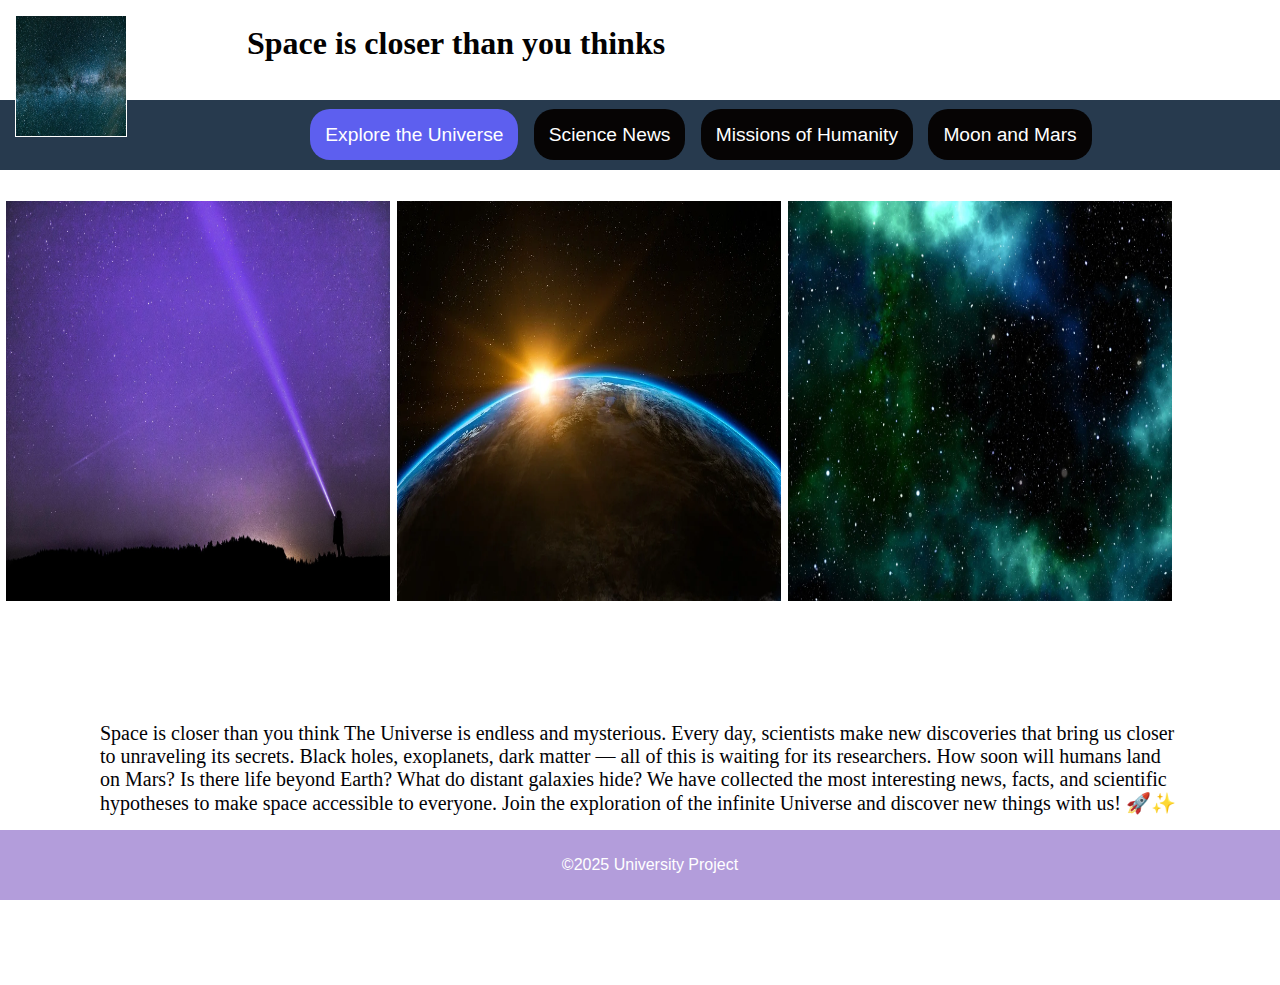
<file: project/index.html>
<!DOCTYPE html>
<html lang="en">
<head>
    <meta charset="UTF-8">
    <meta name="viewport" content="width=device-width, initial-scale=1.0">
    <title>Space is closer than you thinks</title>
    <link rel="stylesheet" href="Styles/style.css">
    
</head>
<body>
    <header>
        
        <img id="logo" src="images/milky-way-5905903_1280.jpg" alt="logo" width="110">
        <h1>Space is closer than you thinks</h1>
    </header>
    <nav>
        <ul>
            <li id = "active"><a href="index.html">Explore the Universe</a></li>
            <li><a href="page2.html">Science News</a></li>
            <li><a href="page3.html">Missions of Humanity</a></li>
            <li><a href="page4.html">Moon and Mars</a></li>
        </ul>
    </nav>
    <main>
        <section id = "main">
            <img src="images/night-photograph-2183637_1280.jpg" alt="night">
            <img src="images/earth-1756274_1280.webp" alt="earth">  
            <img src="images/stars-2643089_1280.webp" alt="stars"> 
        </section> 
        <section class = "paragraph">
            <p><a>Space is closer than you think

                The Universe is endless and mysterious. Every day, scientists make new discoveries that bring us closer to unraveling its secrets. Black holes, exoplanets, dark matter — all of this is waiting for its researchers.
                
                How soon will humans land on Mars? Is there life beyond Earth? What do distant galaxies hide? We have collected the most interesting news, facts, and scientific hypotheses to make space accessible to everyone.
                
                Join the exploration of the infinite Universe and discover new things with us! 🚀✨</a>
            
        </section>
        
    </main>
    <footer>
        <p>&copy;2025 University Project</p>
    </footer>
</body>
</html>
</file>
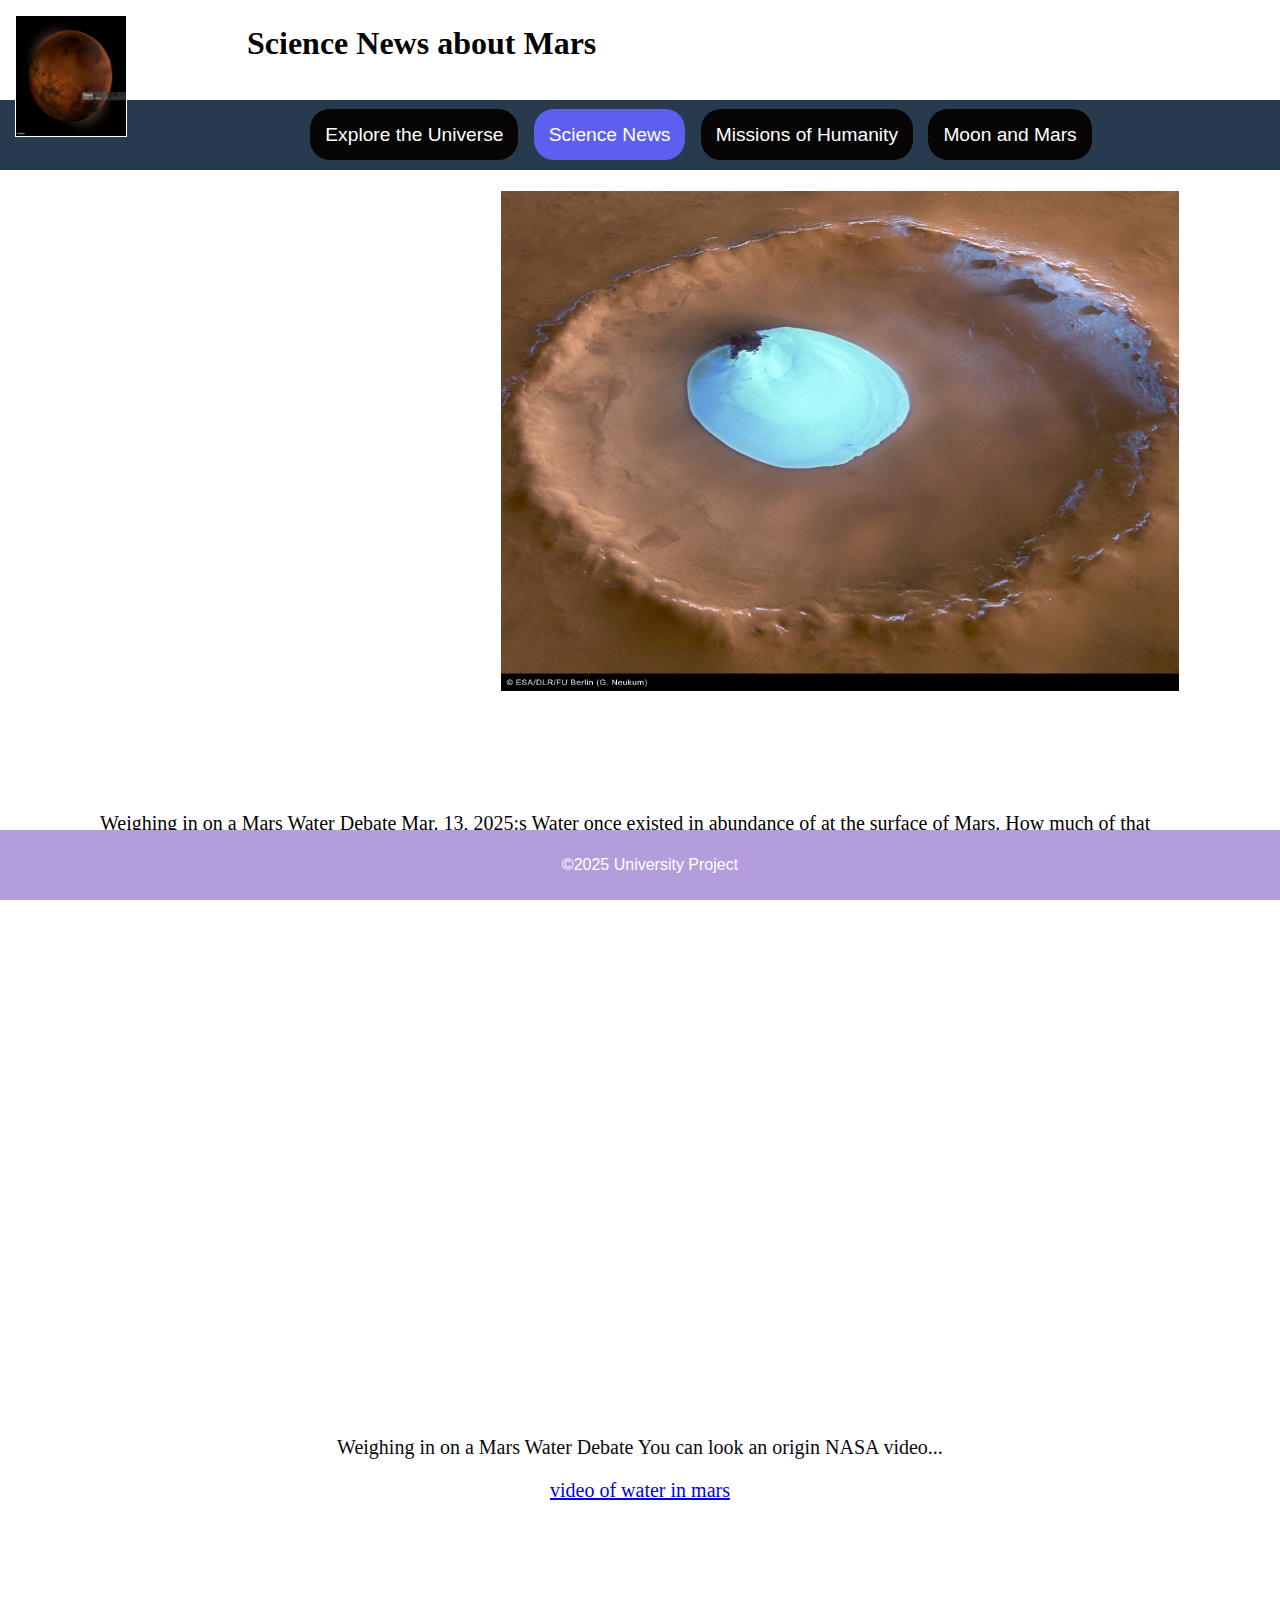
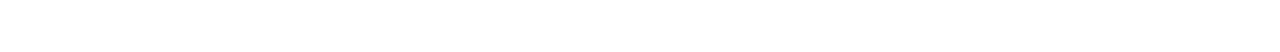
<file: project/page2.html>
<!DOCTYPE html>
<html lang="en">
<head>
    <meta charset="UTF-8">
    <meta name="viewport" content="width=device-width, initial-scale=1.0">
    <title>Water on Mars </title>
    <link rel="stylesheet" href="Styles/style.css">
    
</head>
<body>
    <header>
        <img id="logo" src="images/istockphoto-537308716-2048x2048.jpg" alt="logo" width="110">
        <h1>Science News about Mars</h1>
    </header>
    <nav>
        <ul>
            <li><a href="index.html">Explore the Universe</a></li>
            <li id = "active"><a href="page2.html">Science News</a></li>
            <li><a href="page3.html">Missions of Humanity</a></li>
            <li><a href="page4.html">Moon and Mars</a></li>
        </ul>
    </nav>
    <main>
        <section id = "planet"> 
            <img src="images/Perspective_view_of_crater_with_water_ice_-_looking_east_pillars.jpg" alt="main" width="700" height="500">
            
        </section> 
        <section class = "paragraph">
            <p><a>Weighing in on a Mars Water Debate
                Mar. 13, 2025:s Water once existed in abundance of at the surface of Mars. How much of that water has been stored in the planet's crust is still unclear, according to a new ...</a></p> <a href="https://www.sciencedaily.com/releases/2025/03/250313180455.htm" >more text...</a>
            
        </section>
        <section id = "planet2"> 
            <iframe width="560" height="315" src="https://www.youtube.com/embed/SAPaWLQbU_s?si=HnCdHOSA1wEzI3V_" title="YouTube video player" frameborder="0" allow="accelerometer; autoplay; clipboard-write; encrypted-media; gyroscope; picture-in-picture; web-share" referrerpolicy="strict-origin-when-cross-origin" allowfullscreen></iframe>
            <section class = "paragraph2">
                <p><a>Weighing in on a Mars Water Debate
                    You can look an origin NASA video...</a></p> <a href="https://images.nasa.gov/details/JPL-20200727-M2020f-0003-Peseverance%20Mission%20Overview" >video of water in mars</a>
    </main>
    <footer>
        <p>&copy;2025 University Project</p>
    </footer>
</body>
</html>
</file>
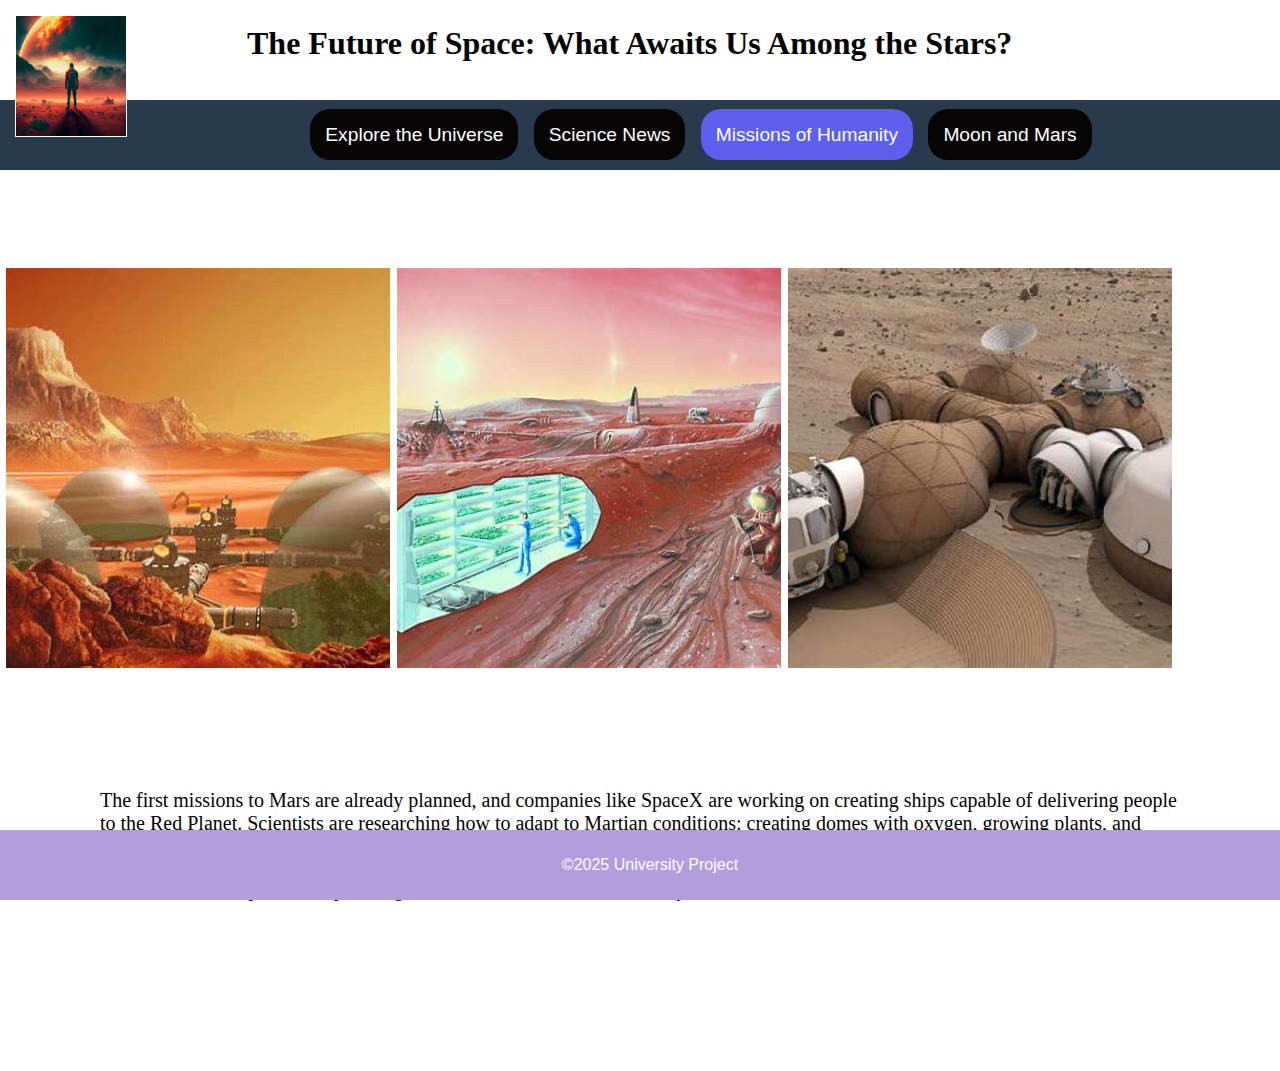
<file: project/page3.html>
<!DOCTYPE html>
<html lang="en">
<head>
    <meta charset="UTF-8">
    <meta name="viewport" content="width=device-width, initial-scale=1.0">
    <title>The Future of Space: What Awaits Us Among the Stars?</title>
    <link rel="stylesheet" href="Styles/style.css">
</head>
<body>
    <header>
        <img id="logo" src="images/leadership-7834932_1280.jpg" alt="logo" width="110">
        <h1>The Future of Space: What Awaits Us Among the Stars?</h1>
    </header>
    <nav>
        <ul>
            <li><a href="index.html">Explore the Universe</a></li>
            <li><a href="page2.html">Science News</a></li>
            <li id="active"><a href="page3.html">Missions of Humanity</a></li>
            <li><a href="page4.html">Moon and Mars</a></li>
        </ul>
    </nav>
    <main>
        <h2>Colonization of Mars</h2>
        <section id="main">
            <img src="images/th.jpg" alt="main" width="500" height="500">
            <img src="images/th(1).jpg" alt="main" width="500" height="500">
            <img src="images/th(2).jpg" alt="main" width="500" height="500">
        </section>
        <section class="paragraph">
            <p><a>The first missions to Mars are already planned, and companies like SpaceX are working on creating ships capable of delivering people to the Red Planet. Scientists are researching how to adapt to Martian conditions: creating domes with oxygen, growing plants, and using ice for water.</a></p>
            <p><a>Fact: NASA and SpaceX are planning a manned mission to Mars as early as the 2030s.</a></p>
        </section>
    </main>
    <footer>
        <p>&copy;2025 University Project</p>
    </footer>
</body>
</html>
</file>
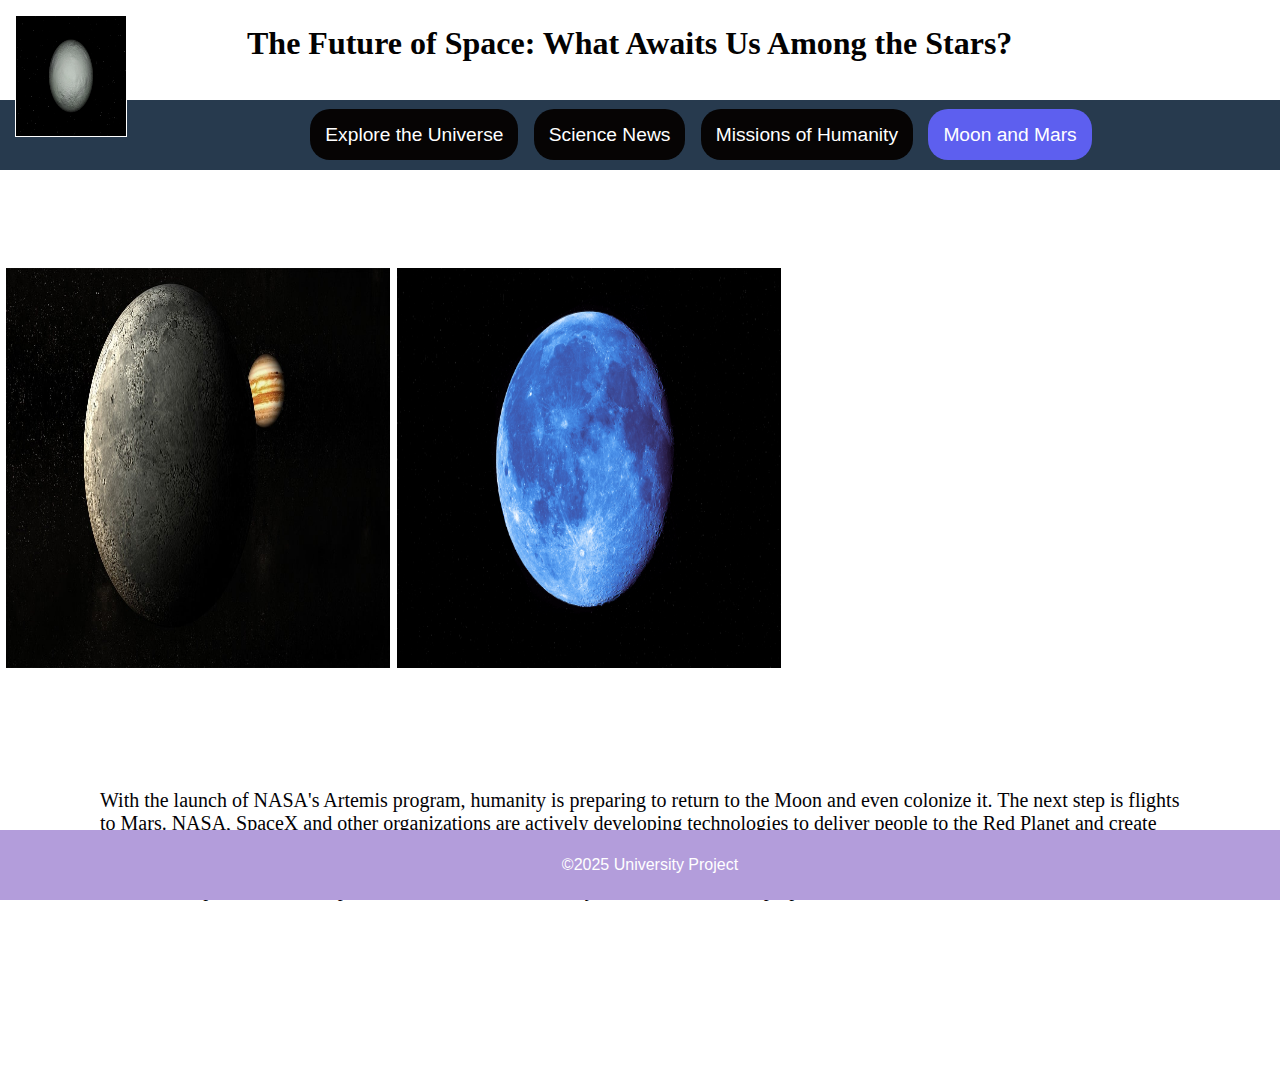
<file: project/page4.html>
<!DOCTYPE html>
<html lang="en">
<head>
    <meta charset="UTF-8">
    <meta name="viewport" content="width=device-width, initial-scale=1.0">
    <title>Flights to the Moon and Mars: a step towards a new era</title>
    <link rel="stylesheet" href="Styles/style.css">
</head>
<body>
    <header>
        <img id="logo" src="images/moon-4446342_1280.webp" alt="logo" width="110">
        <h1>The Future of Space: What Awaits Us Among the Stars?</h1>
    </header>
    <nav>
        <ul>
            <li><a href="index.html">Explore the Universe</a></li>
            <li><a href="page2.html">Science News</a></li>
            <li><a href="page3.html">Missions of Humanity</a></li>
            <li id="active"><a href="page4.html">Moon and Mars</a></li>
        </ul>
    </nav>
    <main>
        <h2>Colonization of Mars</h2>
        <section id="main">
            <img src="images/moon-1817885_1280.jpg" alt="main" width="500" height="500">
            <img src="images/hd-wallpaper-8853669_1280.png" alt="main" width="500" height="500">   
            <iframe width="560" height="315" src="https://www.youtube.com/embed/2iSZMv64wuU?si=0o9vecYUViq7v8wE" title="YouTube video player" frameborder="0" allow="accelerometer; autoplay; clipboard-write; encrypted-media; gyroscope; picture-in-picture; web-share" referrerpolicy="strict-origin-when-cross-origin" allowfullscreen></iframe>
        </section>
        <section class="paragraph">
            <p><a>With the launch of NASA's Artemis program, humanity is preparing to return to the Moon and even colonize it. The next step is flights to Mars. NASA, SpaceX and other organizations are actively developing technologies to deliver people to the Red Planet and create bases on it.</a></p>
            <p><a>Fact: NASA plans to create a permanent base on the Moon by 2028, which will be preparation for future missions to Mars.</a></p>
        </section>
    </main>
    <footer>
        <p>&copy;2025 University Project</p>
    </footer>
</body>
</html>
</file>
<file: project/Styles/style.css>
body {
    margin: 0;
    height: 100%;
    background-size: cover; 
    background-attachment: fixed; 
    font-family: Arial, sans-serif; 
}

header {
    background-color: rgb(255, 255, 255);
    height: 60px;
    padding: 15px;
}

header h1 {
    margin-left: 120px;
    float: left;
    color: #030202;
    font-family: 'pig', Times, serif;
    margin-top: 10px;
}

#logo {
    float: left;
    height: 120px;
}

nav {
    background-color: #273a4e;
    padding: 5px;
    margin-top: 10px; 
}

nav ul {
    text-align: center;
    font-size: 1.2em;
}

nav ul li {
    list-style-type: none;
    background-color: rgb(6, 4, 4);
    display: inline;
    padding: 15px;
    margin: 5px;
    border: 2px #5D5FEF;
    border-radius: 20px;
    transition: border .5s;
}

nav ul li a {
    color: white;
    text-decoration: none;
}

nav ul li:hover {
    border: #5D5FEF 5px;
    transition: border .3s ;
}

#active {
    background-color: #5D5FEF;
}

main {
    background-color: rgb(255, 255, 255);
    width: 100%;
    height: 100%;
    font-family: '...', Times, serif;
    padding-bottom: 50px;
    padding-top: 20px; 
}   

#planet {
    padding-left: 500px;
    display: flex;
    align-items: center;
    margin-right: 100px;
}

#planet2 {
    padding-right: 200px;
    display: flex;
    flex-direction: column; 
    align-items: center; 
    margin-left: 200px;
    text-align: center;
}

img {
    border: 1px solid white;
    position: relative;
}

#planet ul {
    width: 40%;
    float: left;
}

#planet p, h2 {
    color: white;
    position: relative;
}

footer {
    position: fixed;
    width: 100%;
    text-align: center;
    background-color: #B39DDB;
    margin: 0;
    left: 0;
    bottom: 0;
    padding: 10px;
    padding-right: 0;
}

footer p {
    color: white;
    padding-right: 0;
}

#main {
    display: flex;
}

#main img {
    margin-left: 5px;
    margin-top: 10px;
    width: 30%;
    height: 400px;
}

.paragraph {
    color: #030205;
    padding: 100px;
    font-size: 20px;
}

.paragraph2 {
    color: #0c090f;
    padding: 100px;
    font-size: 20px;
}
</file>
